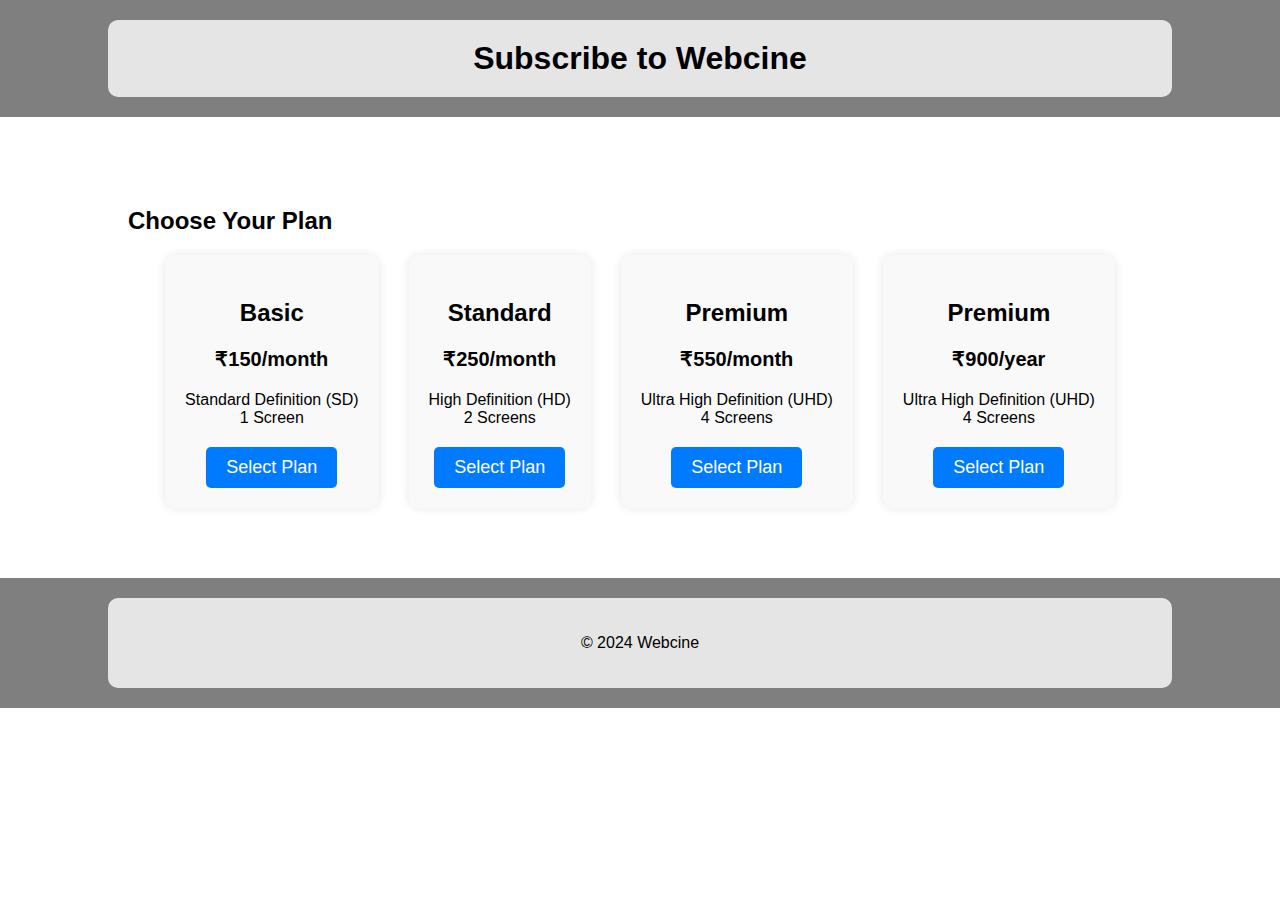
<file: buying.html>
<!DOCTYPE html>
<html lang="en">
<head>
    <meta charset="UTF-8">
    <meta name="viewport" content="width=device-width, initial-scale=1.0">
    <title>Subscribe to Websign</title>
    <link rel="stylesheet" href="buy.css">
</head>
<body>
    <!-- Header -->
    <header>
        <div class="container">
            <h1>Subscribe to Webcine</h1>
        </div>
    </header>

    <!-- Subscription Plans -->
    <section id="subscription-plans">
        <div class="container">
            <h2>Choose Your Plan</h2>
            <div class="plans">
                <!-- Subscription plan options -->
                <div class="plan">
                    <h3>Basic</h3>
                    <p class="price">₹150/month</p>
                    <ul>
                        <li>Standard Definition (SD)</li>
                        <li>1 Screen</li>
                    </ul>
                    <a href="index.html">
                        <button class="planbtn">Select Plan</button>
                    </a>
                </div>
                <div class="plan">
                    <h3>Standard</h3>
                    <p class="price">₹250/month</p>
                    <ul>
                        <li>High Definition (HD)</li>
                        <li>2 Screens</li>
                    </ul>
                    <a href="index.html">
                        <button class="planbtn">Select Plan</button>
                    </a>
                </div>
                <div class="plan">
                    <h3>Premium</h3>
                    <p class="price">₹550/month</p>
                    <ul>
                        <li>Ultra High Definition (UHD)</li>
                        <li>4 Screens</li>
                    </ul>
                    <a href="index.html">
                        <button class="planbtn">Select Plan</button>
                    </a>
                </div>
                <div class="plan">
                    <h3>Premium</h3>
                    <p class="price">₹900/year</p>
                    <ul>
                        <li>Ultra High Definition (UHD)</li>
                        <li>4 Screens</li>
                    </ul>
                    <a href="index.html">
                        <button class="planbtn">Select Plan</button>
                    </a>
                </div>
            </div>
        </div>
    </section>

    <!-- Footer -->
    <footer>
        <div class="container">
            <p>&copy; 2024 Webcine</p>
        </div>
    </footer>
    
    <script src="script.js"></script>
</body>
</html>
</file>
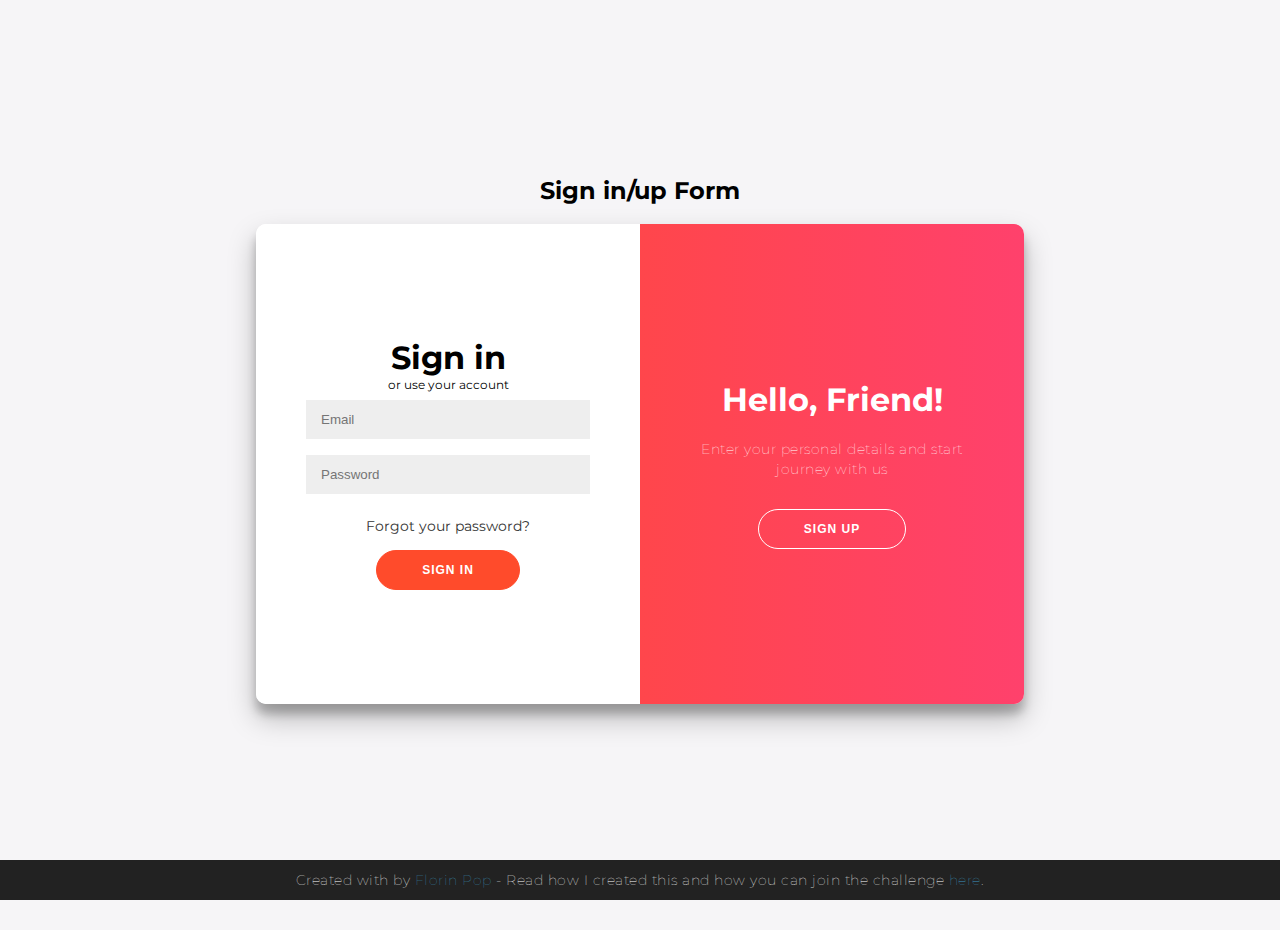
<file: sign.html>
<!DOCTYPE html>
<html lang="en">
<head>
    <meta charset="UTF-8">
    <meta name="viewport" content="width=device-width, initial-scale=1.0">
    <title>Sign Up</title>
    <style>
        
@import url('https://fonts.googleapis.com/css?family=Montserrat:400,800');

* {
	box-sizing: border-box;
}

body {
	background: #f6f5f7;
	display: flex;
	justify-content: center;
	align-items: center;
	flex-direction: column;
	font-family: 'Montserrat', sans-serif;
	height: 100vh;
	margin: -20px 0 50px;
}

h1 {
	font-weight: bold;
	margin: 0;
}

h2 {
	text-align: center;
}

p {
	font-size: 14px;
	font-weight: 100;
	line-height: 20px;
	letter-spacing: 0.5px;
	margin: 20px 0 30px;
}

span {
	font-size: 12px;
}

a {
	color: #333;
	font-size: 14px;
	text-decoration: none;
	margin: 15px 0;
}

button {
	border-radius: 20px;
	border: 1px solid #FF4B2B;
	background-color: #FF4B2B;
	color: #FFFFFF;
	font-size: 12px;
	font-weight: bold;
	padding: 12px 45px;
	letter-spacing: 1px;
	text-transform: uppercase;
	transition: transform 80ms ease-in;
}

button:active {
	transform: scale(0.95);
}

button:focus {
	outline: none;
}

button.ghost {
	background-color: transparent;
	border-color: #FFFFFF;
}

form {
	background-color: #FFFFFF;
	display: flex;
	align-items: center;
	justify-content: center;
	flex-direction: column;
	padding: 0 50px;
	height: 100%;
	text-align: center;
}

input {
	background-color: #eee;
	border: none;
	padding: 12px 15px;
	margin: 8px 0;
	width: 100%;
}

.container {
	background-color: #fff;
	border-radius: 10px;
  	box-shadow: 0 14px 28px rgba(0,0,0,0.25), 
			0 10px 10px rgba(0,0,0,0.22);
	position: relative;
	overflow: hidden;
	width: 768px;
	max-width: 100%;
	min-height: 480px;
}

.form-container {
	position: absolute;
	top: 0;
	height: 100%;
	transition: all 0.6s ease-in-out;
}

.sign-in-container {
	left: 0;
	width: 50%;
	z-index: 2;
}

.container.right-panel-active .sign-in-container {
	transform: translateX(100%);
}

.sign-up-container {
	left: 0;
	width: 50%;
	opacity: 0;
	z-index: 1;
}

.container.right-panel-active .sign-up-container {
	transform: translateX(100%);
	opacity: 1;
	z-index: 5;
	animation: show 0.6s;
}

@keyframes show {
	0%, 49.99% {
		opacity: 0;
		z-index: 1;
	}
	
	50%, 100% {
		opacity: 1;
		z-index: 5;
	}
}

.overlay-container {
	position: absolute;
	top: 0;
	left: 50%;
	width: 50%;
	height: 100%;
	overflow: hidden;
	transition: transform 0.6s ease-in-out;
	z-index: 100;
}

.container.right-panel-active .overlay-container{
	transform: translateX(-100%);
}

.overlay {
	background: #FF416C;
	background: -webkit-linear-gradient(to right, #FF4B2B, #FF416C);
	background: linear-gradient(to right, #FF4B2B, #FF416C);
	background-repeat: no-repeat;
	background-size: cover;
	background-position: 0 0;
	color: #FFFFFF;
	position: relative;
	left: -100%;
	height: 100%;
	width: 200%;
  	transform: translateX(0);
	transition: transform 0.6s ease-in-out;
}

.container.right-panel-active .overlay {
  	transform: translateX(50%);
}

.overlay-panel {
	position: absolute;
	display: flex;
	align-items: center;
	justify-content: center;
	flex-direction: column;
	padding: 0 40px;
	text-align: center;
	top: 0;
	height: 100%;
	width: 50%;
	transform: translateX(0);
	transition: transform 0.6s ease-in-out;
}

.overlay-left {
	transform: translateX(-20%);
}

.container.right-panel-active .overlay-left {
	transform: translateX(0);
}

.overlay-right {
	right: 0;
	transform: translateX(0);
}

.container.right-panel-active .overlay-right {
	transform: translateX(20%);
}

.social-container {
	margin: 20px 0;
}

.social-container a {
	border: 1px solid #DDDDDD;
	border-radius: 50%;
	display: inline-flex;
	justify-content: center;
	align-items: center;
	margin: 0 5px;
	height: 40px;
	width: 40px;
}

footer {
    background-color: #222;
    color: #fff;
    font-size: 14px;
    bottom: 0;
    position: fixed;
    left: 0;
    right: 0;
    text-align: center;
    z-index: 999;
}

footer p {
    margin: 10px 0;
}

footer i {
    color: red;
}

footer a {
    color: #3c97bf;
    text-decoration: none;
}
    </style>
</head>
<body>

<h2>Sign in/up Form</h2>
<div class="container" id="container">
	<div class="form-container sign-up-container">
		<form action="#">
			<h1>Create Account</h1>
			<input type="text" placeholder="Name" />
			<input type="email" placeholder="Email" />
			<input type="password" placeholder="Password" />
			<button>Sign Up</button>
		</form>
	</div>
	<div class="form-container sign-in-container">
		<form action="#">
			<h1>Sign in</h1>
			<span>or use your account</span>
			<input type="email" placeholder="Email" />
			<input type="password" placeholder="Password" />
			<a href="#">Forgot your password?</a>
			<button>Sign In</button>
		</form>
	</div>
	<div class="overlay-container">
		<div class="overlay">
			<div class="overlay-panel overlay-left">
				<h1>Welcome Back!</h1>
				<p>To keep connected with us please login with your personal info</p>
				<button class="ghost" id="signIn">Sign In</button>
			</div>
			<div class="overlay-panel overlay-right">
				<h1>Hello, Friend!</h1>
				<p>Enter your personal details and start journey with us</p>
				<button class="ghost" id="signUp">Sign Up</button>
			</div>
		</div>
	</div>
</div>

<footer>
	<p>
		Created with <i class="fa fa-heart"></i> by
		<a target="_blank" href="https://florin-pop.com">Florin Pop</a>
		- Read how I created this and how you can join the challenge
		<a target="_blank" href="https://www.florin-pop.com/blog/2019/03/double-slider-sign-in-up-form/">here</a>.
	</p>
</footer>

<script>
    const signUpButton = document.getElementById('signUp');
const signInButton = document.getElementById('signIn');
const container = document.getElementById('container');

signUpButton.addEventListener('click', () => {
	container.classList.add("right-panel-active");
});

signInButton.addEventListener('click', () => {
	container.classList.remove("right-panel-active");
});



// Function to store user data to local storage
function storeUserData(name, email, password) {
    const userData = {
        name: name,
        email: email,
        password: password
    };
    localStorage.setItem('userData', JSON.stringify(userData));
}

// Function to validate user credentials on sign in
function validateUser(email, password) {
    const userData = JSON.parse(localStorage.getItem('userData'));
    if (userData && userData.email === email && userData.password === password) {
        alert('Login Successful!');
    } else {
        alert('Invalid email or password. Please try again.');
    }
}

// Event listener for Sign Up button
signUpButton.addEventListener('click', () => {
    const nameInput = document.querySelector('.sign-up-container input[type="text"]');
    const emailInput = document.querySelector('.sign-up-container input[type="email"]');
    const passwordInput = document.querySelector('.sign-up-container input[type="password"]');
    
    const name = nameInput.value;
    const email = emailInput.value;
    const password = passwordInput.value;
    
    // Store user data to local storage
    storeUserData(name, email, password);
    
    // Clear input fields
    nameInput.value = '';
    emailInput.value = '';
    passwordInput.value = '';
    
    // Activate Sign In panel after Sign Up
    container.classList.add("right-panel-active");
});

// Event listener for Sign In button
signInButton.addEventListener('click', () => {
    const emailInput = document.querySelector('.sign-in-container input[type="email"]');
    const passwordInput = document.querySelector('.sign-in-container input[type="password"]');
    
    const email = emailInput.value;
    const password = passwordInput.value;
    
    // Validate user credentials
    validateUser(email, password);
    
    // Clear input fields
    emailInput.value = '';
    passwordInput.value = '';
});

</script>

</body>
</html>
</file>
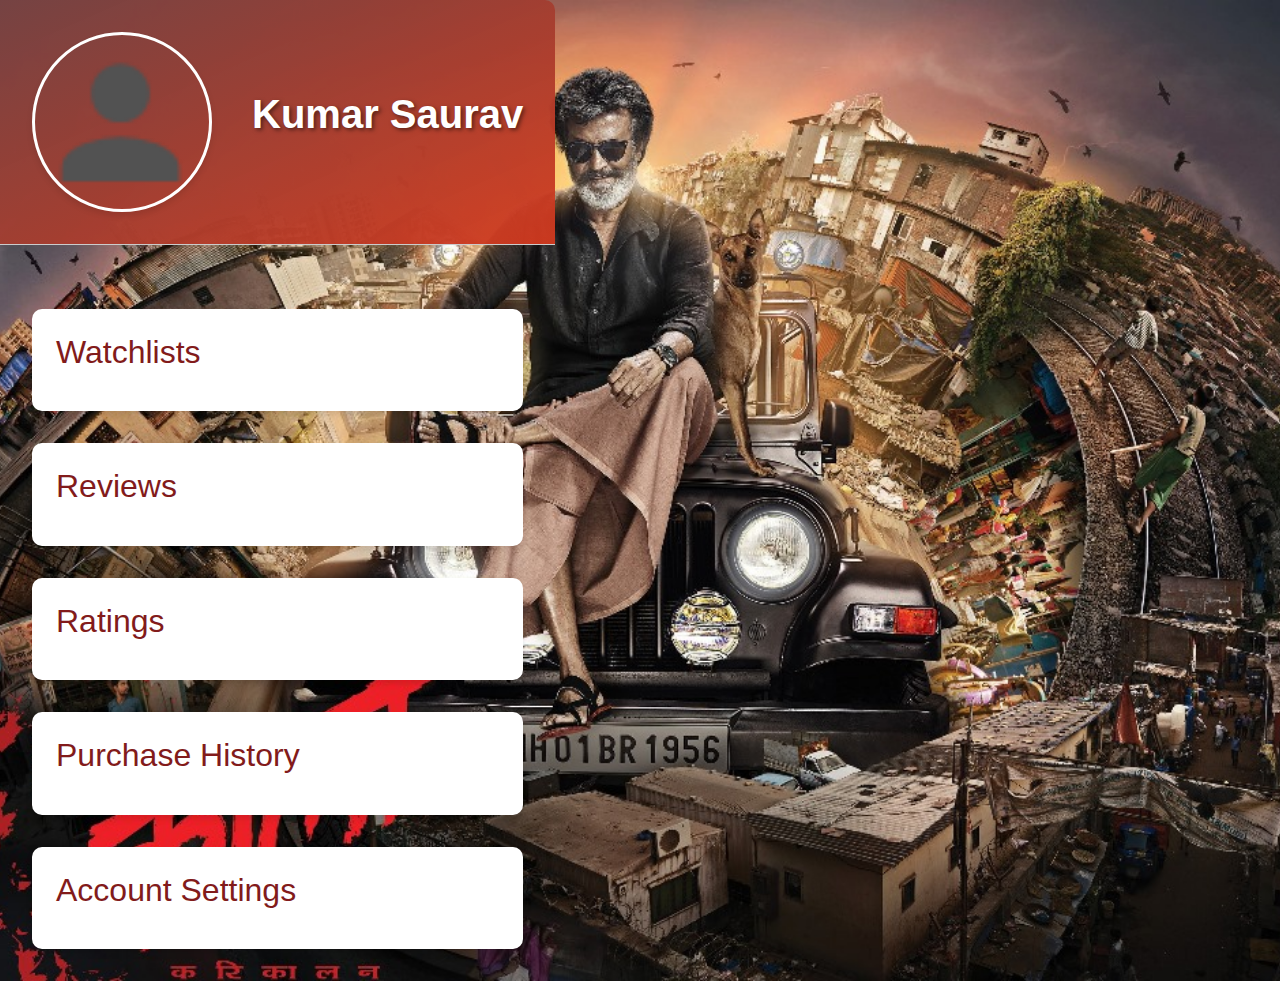
<file: profile/profile.html>
<!DOCTYPE html>
<html lang="en">
<head>
    <meta charset="UTF-8">
    <meta name="viewport" content="width=device-width, initial-scale=1.0">
    <title>Profile</title>

    <link rel="stylesheet" href="profile.css">
    <link href="https://maxcdn.bootstrapcdn.com/bootstrap/4.5.2/css/bootstrap.min.css" rel="stylesheet">
</head>
<body>
    <div id="one">

        <header id="main">
            <div>
                <img src="/images/profile.png" alt="">
            </div>
            <p id="usrnm">Kumar Saurav</p>
        </header>
        <div id="body">
            <section id="watchlists">
                <a href="">
                    <h2>Watchlists</h2>
                </a>
                <!-- Your watchlist content here -->
            </section>
    
            <section id="reviews">
                <a href="">
                    <h2>Reviews</h2>
                </a>
                <!-- Your reviews content here -->
            </section>
    
            <section id="ratings">
                <a href="">
                    <h2>Ratings</h2>
                </a>
                <!-- Your ratings content here -->
            </section>
    
            <section id="purchase-history">
                <a href="">
                    <h2>Purchase History</h2>
                </a>
                <!-- Your purchase history content here -->
            </section>
    
            <section id="account-settings">
                <a href="">
                    <h2>Account Settings</h2>
                </a>
                <!-- Your account settings content here -->
            </section>
        </div>
    </div>
    <div id="two">

    </div>
    <script>
       document.getElementById('watchlists').addEventListener('click', function(event) {
    event.preventDefault(); // Prevent the default behavior of the link
    // Clear the content of the second div
    document.getElementById('two').innerHTML = '';
    // Append images to the second div with click event listeners
    var images = [
        '/images/WhatsApp Image 2024-04-13 at 22.33.11_9f9d626f.jpg',
        '/images/WhatsApp Image 2024-04-13 at 22.32.52_974f0970.jpg',
        '/images/WhatsApp Image 2024-04-13 at 22.33.46_18a63490.jpg',
        '/images/WhatsApp Image 2024-04-13 at 22.33.40_a564122d.jpg',
        '/images/WhatsApp Image 2024-04-13 at 22.33.59_d9d42247.jpg',
        '/images/WhatsApp Image 2024-04-13 at 22.34.01_109712ee.jpg'
    ];
    images.forEach(function(imageSrc) {
        var img = document.createElement('img');
        img.src = imageSrc;
        img.classList.add('wishlist-image'); // Add class to the image
        img.addEventListener('click', function() {
            // Clear the content of the second div
            document.getElementById('two').innerHTML = '';
            // Append reviews content to the second div
            var reviews = [
                "<h3>Review 1</h3><p>This is the first review.</p>",
                "<h3>Review 2</h3><p>This is the second review.</p>",
                "<h3>Review 3</h3><p>This is the third review.</p>"
            ];
            var reviewsContainer = document.createElement('div');
            reviews.forEach(function(review) {
                var reviewDiv = document.createElement('div');
                reviewDiv.innerHTML = review;
                reviewsContainer.appendChild(reviewDiv);
            });
            document.getElementById('two').appendChild(reviewsContainer);
        });
        document.getElementById('two').appendChild(img);
    });
});


document.getElementById('reviews').addEventListener('click', function(event) {
    event.preventDefault(); // Prevent the default behavior of the link

    // Clear the content of the second div
    document.getElementById('two').innerHTML = '';

    // Append reviews content to the second div
    var reviews = [
    "<div><h3>Review on Movie 1</h3><img src='/images/WhatsApp Image 2024-04-13 at 22.32.52_974f0970.jpg' alt='Movie 1'><p>This is the Good.I recommend others too to watch it.</p></div>",
    "<div><h3>Review on MOvie 2</h3><img src='/images/WhatsApp Image 2024-04-13 at 22.33.40_a564122d.jpg' alt='Movie 2'><p>This is not so good .I recommend others too to watch it on their risk.</p></div>",
    "<div><h3>Review on Movie 3</h3><img src='/images/WhatsApp Image 2024-04-13 at 22.34.01_109712ee.jpg' alt='Movie 3'><p>This is the Bad.I recommend others not yo watch it.</p></div>"
];

    

    var reviewsContainer = document.createElement('div');

    reviews.forEach(function(review) {
        var reviewDiv = document.createElement('div');
        reviewDiv.innerHTML = review;
        reviewDiv.style.cssText='background:white;margin-top:1rem;padding:2rem;width:40%% ; border-radius:0.4rem;margin-right:0.4rem;'
        reviewsContainer.appendChild(reviewDiv);
    });
    reviewsContainer.style.cssText='margin-left:2rem;display:flex;height:50vh;'
    document.getElementById('two').appendChild(reviewsContainer);

});
document.getElementById('purchase-history').addEventListener('click', function(event) {
    event.preventDefault(); // Prevent the default behavior of the link

    // Clear the content of the second div
    document.getElementById('two').innerHTML = '';

    // Create an array of movie details
    var movies = [
        {
            imageSrc: '/images/WhatsApp Image 2024-04-13 at 22.32.52_974f0970.jpg',
            title: 'Movie 1',
            description: 'This is the first movie. It is a thrilling adventure.',
            purchased: true
        },
        {
            imageSrc: '/images/WhatsApp Image 2024-04-13 at 22.33.11_9f9d626f.jpg',
            title: 'Movie 2',
            description: 'This is the second movie. It is a romantic comedy.',
            purchased: false
        },
        {
            imageSrc: '/images/WhatsApp Image 2024-04-13 at 22.33.40_a564122d.jpg',
            title: 'Movie 3',
            description: 'This is the third movie. It is a sci-fi action film.',
            purchased: true
        },
        {
            imageSrc: '/images/WhatsApp Image 2024-04-13 at 22.34.01_109712ee.jpg',
            title: 'Movie 4',
            description: 'This is the fourth movie. It is a dramatic thriller.',
            purchased: false
        }
    ];

    // Loop through each movie and create a card
    movies.forEach(function(movie) {
        var cardDiv = document.createElement('div');
        cardDiv.classList.add('card');

        // Create an image element
        var img = document.createElement('img');
        img.src = movie.imageSrc;
        img.alt = movie.title;
        cardDiv.appendChild(img);

        // Create a title element
        var title = document.createElement('h3');
        title.textContent = movie.title;
        cardDiv.appendChild(title);

        // Create a description element
        var description = document.createElement('p');
        description.textContent = movie.description;
        cardDiv.appendChild(description);

        // Create a purchased text element
        var purchasedText = document.createElement('p');
purchasedText.textContent = movie.purchased ? 'Purchased' : 'Not Purchased';
purchasedText.style.color = movie.purchased ? 'green' : 'red';
cardDiv.appendChild(purchasedText);

        
        // Append the card to the second div
        document.getElementById('two').appendChild(cardDiv);
    });
});
document.getElementById('ratings').addEventListener('click', function(event) {
    event.preventDefault(); // Prevent the default behavior of the link

    // Clear the content of the second div
    document.getElementById('two').innerHTML = '';

    // Create an array of movie details
    var movies = [
        {
            imageSrc: '/images/WhatsApp Image 2024-04-13 at 22.32.52_974f0970.jpg',
            title: 'Movie 1',
            description: 'This is the first movie. It is a thrilling adventure.',
            purchased: true,
            rating: 4 // Example rating (out of 5)
        },
        {
            imageSrc: '/images/WhatsApp Image 2024-04-13 at 22.33.11_9f9d626f.jpg',
            title: 'Movie 2',
            description: 'This is the second movie. It is a romantic comedy.',
            purchased: false,
            rating: 3 // Example rating (out of 5)
        },
        {
            imageSrc: '/images/WhatsApp Image 2024-04-13 at 22.33.40_a564122d.jpg',
            title: 'Movie 3',
            description: 'This is the third movie. It is a sci-fi action film.',
            purchased: true,
            rating: 5 // Example rating (out of 5)
        },
        {
            imageSrc: '/images/WhatsApp Image 2024-04-13 at 22.34.01_109712ee.jpg',
            title: 'Movie 4',
            description: 'This is the fourth movie. It is a dramatic thriller.',
            purchased: false,
            rating: 2 // Example rating (out of 5)
        }
    ];

    // Loop through each movie and create a card
    movies.forEach(function(movie) {
        var cardDiv = document.createElement('div');
        cardDiv.classList.add('card');

        // Create an image element
        var img = document.createElement('img');
        img.src = movie.imageSrc;
        img.alt = movie.title;
        cardDiv.appendChild(img);

        // Create a title element
        var title = document.createElement('h3');
        title.textContent = movie.title;
        cardDiv.appendChild(title);

        // Create a description element
        var description = document.createElement('p');
        description.textContent = movie.description;
        cardDiv.appendChild(description);

        // Create a purchased text element
        var purchasedText = document.createElement('p');
        purchasedText.textContent = movie.purchased ? 'Purchased' : 'Not Purchased';
        purchasedText.style.color = movie.purchased ? 'green' : 'red';
        cardDiv.appendChild(purchasedText);
        cardDiv.style.cssText="overflow;"
        // Create a rating element
        var ratingDiv = document.createElement('div');
        var stars = '';
        for (var i = 0; i < movie.rating; i++) {
            stars += '★'; // Adding star icon
        }
        for (var j = movie.rating; j < 5; j++) {
            stars += '☆'; // Adding empty star icon for remaining rating
        }
        ratingDiv.textContent = stars;
        cardDiv.appendChild(ratingDiv);

        // Append the card to the second div
        document.getElementById('two').appendChild(cardDiv);
    });
});
document.getElementById('account-settings').addEventListener('click', function(event) {
    event.preventDefault(); // Prevent the default behavior of the link

    // Clear the content of the second div
    document.getElementById('two').innerHTML = '';

    // Create account settings content
    var accountSettings = document.createElement('div');
    accountSettings.classList.add('account-settings'); // Add class for styling
    accountSettings.innerHTML = `
        <h2>Account Settings</h2>
        <ul>
            <li>Change Password</li>
            <li>Update Email</li>
            <li>Privacy Settings</li>
            <!-- Add more account settings options here -->
        </ul>
    `;

    // Append the account settings content to the second div
    document.getElementById('two').appendChild(accountSettings);
});

    </script>
    
    
</body>
</html>
</file>
<file: buy.css>
body {
    font-family: Arial, sans-serif;
    margin: 0;
    padding: 0;
    background-image: url('https://media.gqindia.com/wp-content/uploads/2019/11/top-image19.jpg'); /* Replace 'background-image.jpg' with the path to your image */
    background-size: cover;
    background-position: center;
}

.container {
    width: 80%;
    margin: 0 auto;
    background-color: rgba(255, 255, 255, 0.8); /* Add a semi-transparent white background */
    padding: 20px;
    border-radius: 10px;
}

header {
    background-color: rgba(0, 0, 0, 0.5); /* Add a semi-transparent black background */
    color: black;
    padding: 20px 0;
    text-align: center;
}
.container p{
    color: black;
}

h1 {
    margin: 0;
}

#subscription-plans {
    padding: 50px 0;
}

.plans {
    display: flex;
    justify-content: center;
    gap: 30px;
}

.plan {
    background-color: #f9f9f9;
    border-radius: 10px;
    padding: 20px;
    text-align: center;
    box-shadow: 0 0 10px rgba(0, 0, 0, 0.1);
    transition: transform 0.3s ease;
}

.plan:hover {
    transform: translateY(-5px);
}

.plan h3 {
    font-size: 24px;
    margin-bottom: 10px;
}

.price {
    font-size: 20px;
    font-weight: bold;
    color: #007bff;
    margin-bottom: 20px;
}

ul {
    list-style: none;
    padding: 0;
    margin-bottom: 20px;
}

.planbtn {
    background-color: #007bff;
    color: #fff;
    border: none;
    padding: 10px 20px;
    border-radius: 5px;
    cursor: pointer;
    font-size: 18px;
}

.planbtn:hover {
    background-color: #0056b3;
}

footer {
    background-color: rgba(0, 0, 0, 0.5); /* Add a semi-transparent black background */
    color: #fff;
    text-align: center;
    padding: 20px 0;
}
</file>
<file: profile/profile.css>
/* Global reset */
* {
    margin: 0;
    padding: 0;
    box-sizing: border-box;
}
body{
    display: flex;
    background: url("/images/WhatsApp\ Image\ 2024-04-13\ at\ 22.33.46_18a63490.jpg")no-repeat center center/cover;
    
}
/* .left-half {
    flex: 1;
}

.right-half {
    flex: 1;
} */
/* Header styling */
/* Header styling */
#main {
    padding: 2rem;
    display: flex;
    align-items: center;
    justify-content:first baseline;
    border-bottom: 0.1rem solid #ccc;
    background: linear-gradient(to bottom right, #754343, #d2391ef2); /* Gradient background */
    border-top-right-radius: 10px;
}

#main img {
    border: 0.2rem solid white; /* Change border color */
    border-radius: 50%;
    width: 180px; /* Adjust size as needed */
    height: 180px; /* Adjust size as needed */
    object-fit: cover;
    transition: transform 0.3s ease;
    box-shadow: 0 4px 6px rgba(0, 0, 0, 0.1); /* Add shadow */
}

#main img:hover {
    transform: scale(1.05); /* Scale up on hover */
    box-shadow: 0 8px 12px rgba(0, 0, 0, 0.2); /* Add bigger shadow on hover */
}

#main div {
    margin-right: 2.5rem;
}

#main p {
    font-size: 2.5rem; /* Increase font size */
    font-weight: bold;
    color: white; /* Change text color */
    text-shadow: 2px 2px 4px rgba(0, 0, 0, 0.5); /* Add text shadow */
}


/* Body styling */
#body {
    padding: 2rem;
}

section {
    margin-top: 2rem;
    background-color: #fff; /* White background */
    border-radius: 10px;
    padding: 1.5rem;
    box-shadow: 0 4px 6px rgba(0, 0, 0, 0.1);
    transition: transform 0.3s ease;
}

section:hover {
    transform: translateY(-5px); /* Move up on hover */
}

section h2 {
    font-size: 2rem;
    margin-bottom: 1rem;
    font-family: Arial, sans-serif; /* Change font family */
}

section a {
    color: #821b1b;
    text-decoration: none;
    transition: color 0.3s ease;
}

section a:hover {
    color: #f39c12; /* Change to desired hover color */
}

#two {
    display: flex;
    flex-wrap: wrap;
    justify-content: center;
}
#two img {
    width: calc(33.33% - 20px);
    margin: 10px;
    border-radius: 5px;
}
/* For screens smaller than 768px (tablets and mobile phones) */
@media (max-width: 768px) {
    /* Adjust header padding */
    #main {
        padding: 1rem;
    }
    
    /* Adjust font size of header */
    #main p {
        font-size: 1.5rem;
    }

    /* Adjust image size in header */
    #main img {
        width: 120px;
        height: 120px;
    }

    /* Adjust section padding */
    section {
        padding: 1rem;
    }

    /* Adjust font size of section headings */
    section h2 {
        font-size: 1.5rem;
    }

    /* Adjust image size in section */
    #two img {
        width: calc(50% - 20px);
        
    }
}

/* CSS for card layout */
.card {
    border: 1px solid #ccc;
    border-radius: 8px;
    padding: 20px;
    margin: 10px;
    width: calc(25% - 20px); /* Adjust the width to fit four cards in a row */
    box-sizing: border-box;
    display: inline-block;
    vertical-align: top;
    height: 50%;
    background-color: #f9f9f9;
}

.card img {
    max-width: 100%;
    height: auto;
    border-radius: 8px;
}

.card h3 {
    margin-top: 10px;
    font-size: 18px;
    
}

.card p {
    font-size: 24px;
    color: #666;
}

/* CSS for purchased text */
.green-text {
    color: green;

    font-weight: bold;
}

.red-text {
    color: red;
    font-weight: bold;
}
/* CSS for account settings */
#two .account-settings {
    background-color: #f9f9f9; /* Light background color */
    border-radius: 10px;
    padding: 20px;
    margin: 40px;
    width: 920px; /* Adjust width as needed */
    height: 450px;
    box-sizing: border-box;
    box-shadow: 0 4px 6px rgba(0, 0, 0, 0.1); /* Add shadow */
}

#two .account-settings h2 {
    font-size: 60px;
    margin-bottom: 20px;
    color: #333; /* Dark text color */
}

#two .account-settings ul {
    list-style-type: none; /* Remove default list style */
}

#two .account-settings li {
    font-size: 18px;
    margin-bottom: 10px;
    color: #666; /* Medium text color */
    cursor: pointer; /* Add pointer cursor on hover */
    transition: color 0.3s ease; /* Smooth color transition */
}

#two .account-settings li:hover {
    color: #f39c12; /* Change color on hover */
}

#two .account-settings li:before {
    content: "\2022"; /* Add bullet point */
    color: #f39c12; /* Bullet point color */
    display: inline-block;
    width: 1em;
    margin-left: -1em;
}

#two .account-settings li:first-child {
    margin-top: 0; /* Remove top margin for the first item */
}

#two .account-settings li:last-child {
    margin-bottom: 0; /* Remove bottom margin for the last item */
}
</file>
